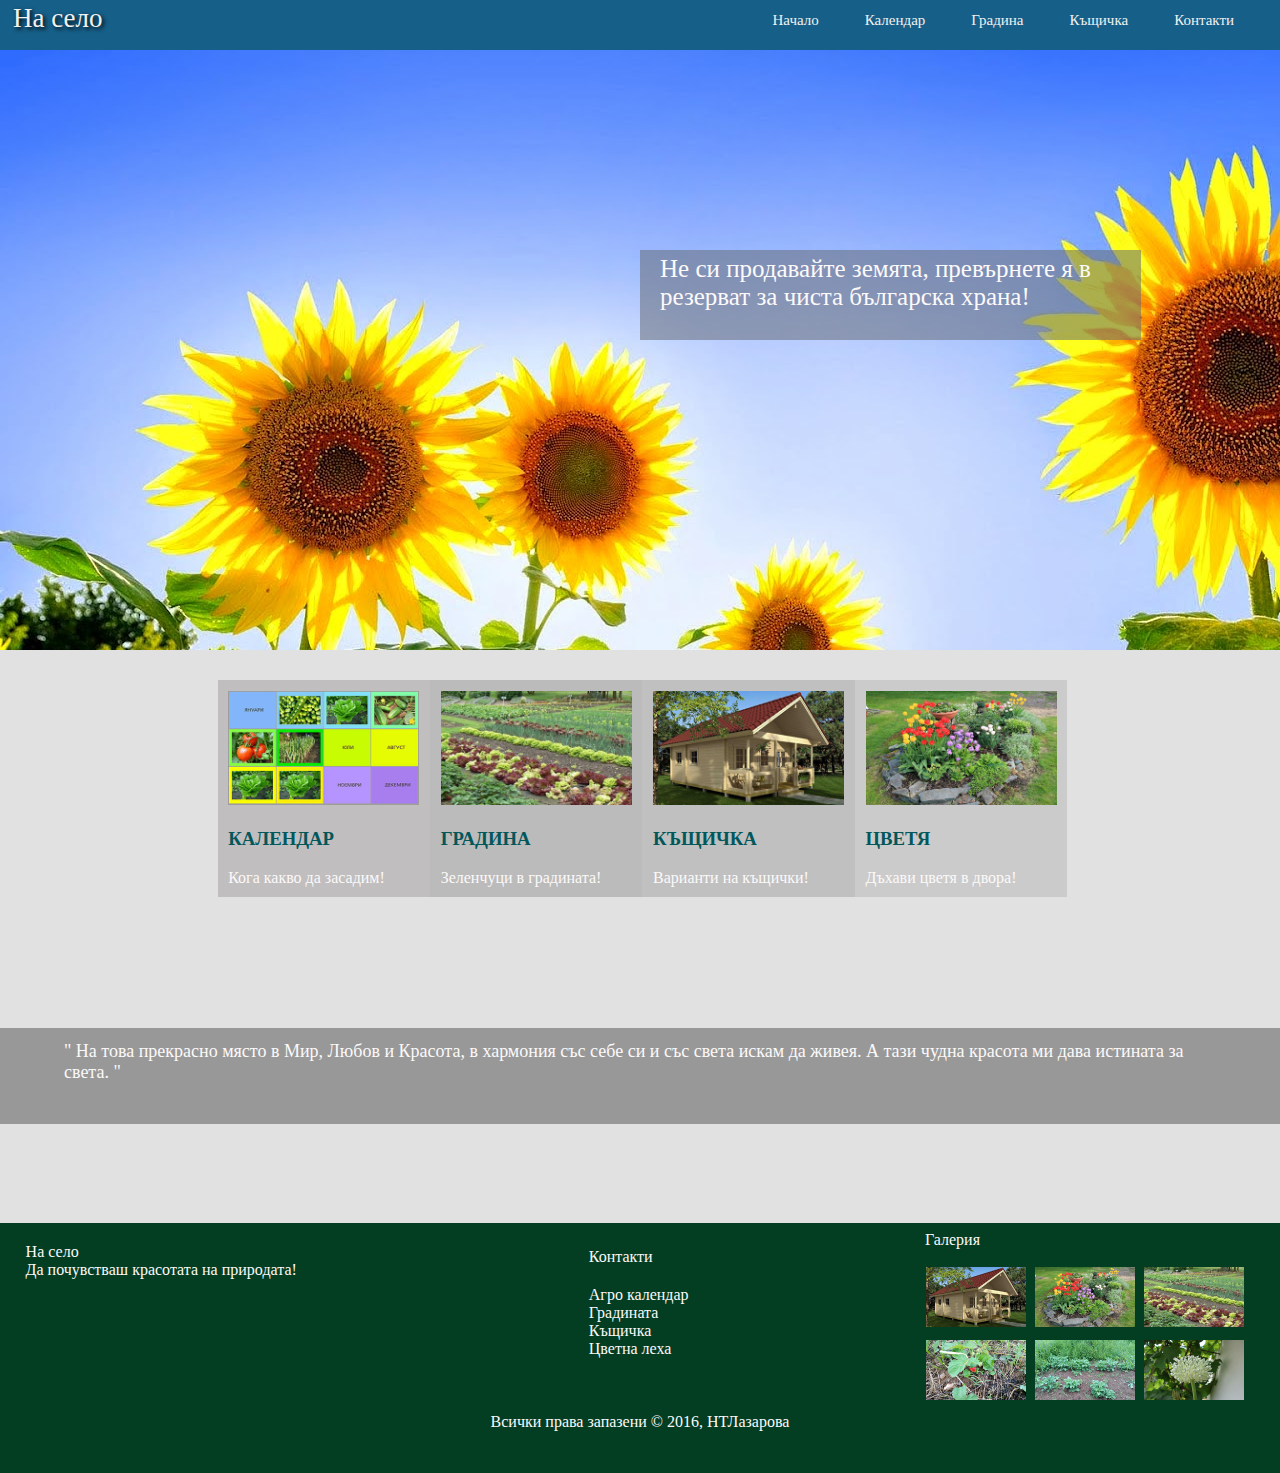
<file: naselo/index.html>
<!doctype html>
<html>
<head>
<meta charset="utf-8">
<title>Untitled Document</title>
<link href="style.css" rel="stylesheet" type="text/css">
</head>

<body>
    <header>
    	<div id="logo">
        <a href="index.html">На село</a>
        </div>
        <nav>
        	<ul>
            	<li><a href="index.html">Начало</a></li>
                <li><a href="calendar.html">Календар</a></li>
                <li><a href="garden.html">Градина</a></li>
                <li><a href="home.html">Къщичка</a></li>
                <li><a href="contact.html">Контакти</a></li>
            </ul> 
        </nav>
    </header>
    <main>
        <div id="field">
        	<div id="pbox">
            	<p>Не си продавайте земята, превърнете я в  резерват за чиста българска храна!</p>
            </div>
        </div>
        <div id="wrapperbox"><!--div 4 img -->
        	<div id="firstbox"><!-- 1 img -->
        		<a href="calendar.html"><img src="img/kalendarm.jpg" alt="calendar"  />
                <h3>Календар</h3>
                <p>Кога какво да засадим!</p></a>
        	</div><div id="secondbox"><!--2 img -->
        		<a href="garden.html"><img src="img/gradina.jpg"  alt="gradina" width="250" /><h3>Градина</h3>
                <p>Зеленчуци в градината!</p></a>
        	</div><div id="thirdbox"><!--3 img -->
        		<a href="home.html"><img  src="img/home400.jpg" alt="home" width="250" /><h3>Къщичка</h3>
                <p>Варианти на къщички!</p></a>
        	</div><div id="fourthbox"><!-- 4 img -->
        		<a href="bed.html"><img src="img/leha.jpg" alt="bed" width="250" /><h3>Цветя</h3>
                <p>Дъхави цветя в двора!</p></a>
        	</div><!-- 4 img -->
        
        </div><!--End div 4 img -->
        <div id="nature">
            <div id="beauty">
            	<p>&quot; На това прекрасно място в Мир, Любов и Красота, в хармония със себе си и със света искам да живея. А тази чудна красота ми дава истината за света. &quot;</p>
            </div>
        </div>
         
    </main>
    <!-- footer -->
    <footer>
        <div id="textfooter">
        	<p>На село</p>
            <p>Да почувстваш красотата на природата!</p>
        </div><div id="menufooter">
        	<ul>
            	<li id="tel1"><a href="contact.html">Контакти</a></li>
                <li><a href="calendar.html">Агро календар</a></li>
                <li><a href="garden.html">Градината</a></li>
                <li><a href="home.html">Къщичка</a></li>
                <li><a href="bed.html">Цветна леха</a></li>
            </ul>
            <div id="preserve">
        	<p>Всички права запазени &copy; 2016, НТЛазарова</p>
        	</div> 
        </div><div id="gallery">
        	<div id="gallerytxt"><a  href="gallery.html">Галерия</a></div>
            <div class="oneg one"><a href="gallery.html"><img src="img/home400.jpg" alt="home" width="100"/></a></div>
            <div class="oneg"><a href="gallery.html"><img src="img/leha.jpg" alt="leha" width="100"/></a></div>
            <div class="oneg"><a href="gallery.html"><img src="img/gradina.jpg" alt="gradina" width="100"/></a></div>
           <div class="toog"><a href="#"><img src="img/strawberry400.jpg" alt="home" width="100"/></a></div>
            <div class="toog"><a href="gallery.html"><img src="img/potato400.jpg" alt="leha" width="100"/></a></div>
            <div class="toog"><a href="gallery.html"><img src="img/onions400.jpg" alt="gradina" width="100"/></a></div>
        </div>
        <!--end gallery-->
        
    </footer>


</body>
</html>
</file>
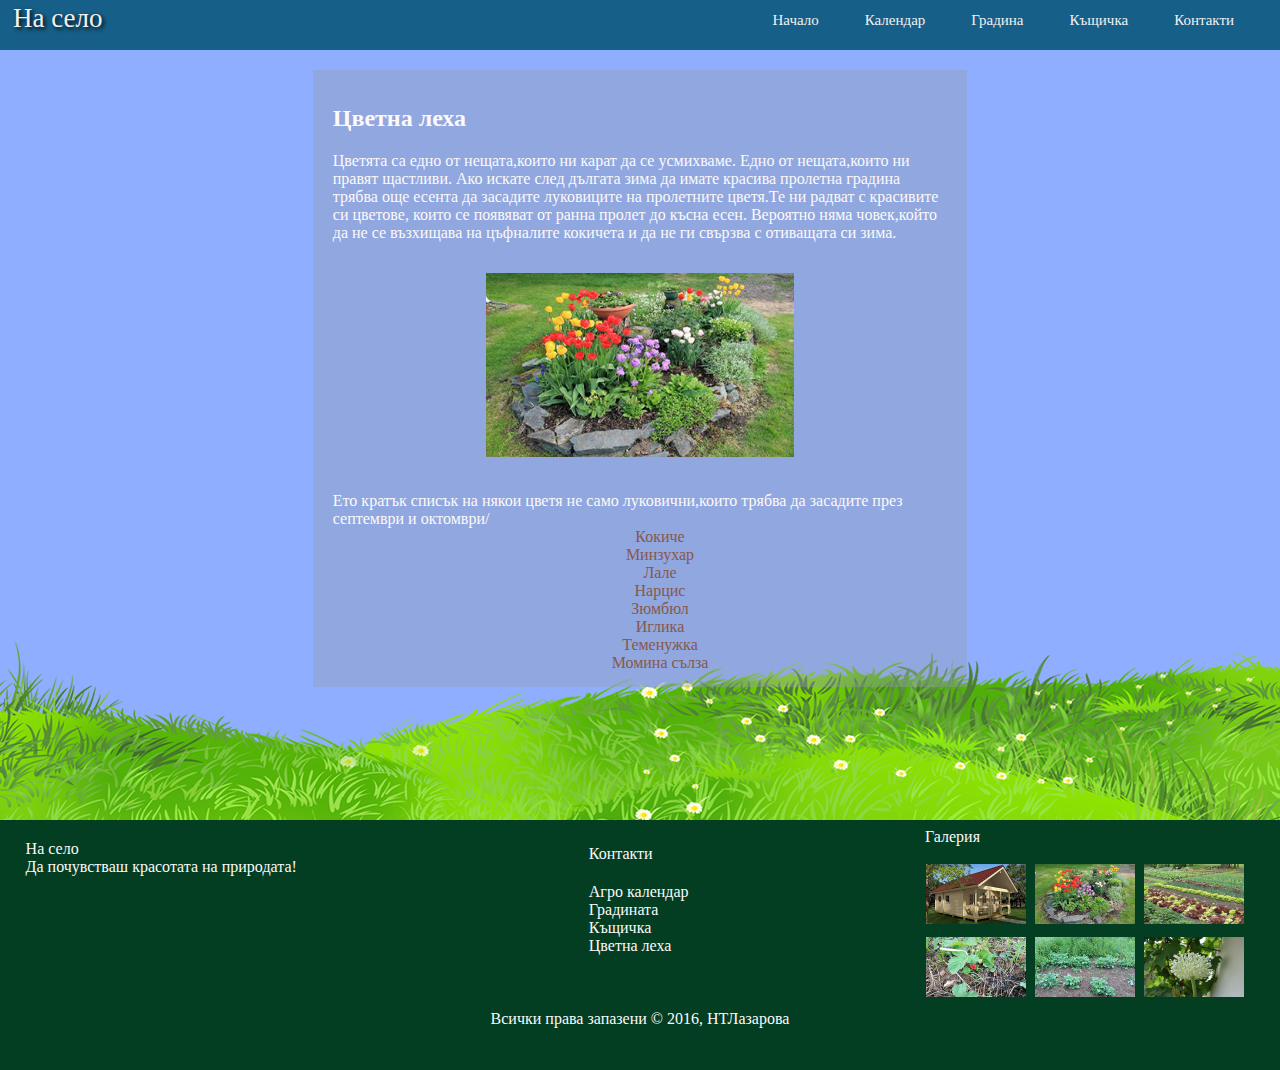
<file: naselo/bed.html>
<!doctype html>
<html>
<head>
<meta charset="utf-8">
<title>Untitled Document</title>
<link href="style.css" rel="stylesheet" type="text/css">
</head>

<body>
    <header>
    	<div id="logo">
        <a href="index.html">На село</a>
        </div>
        <nav>
        	<ul>
            	<li><a href="index.html">Начало</a></li>
                <li><a href="calendar.html">Календар</a></li>
                <li><a href="garden.html">Градина</a></li>
                <li><a href="home.html">Къщичка</a></li>
                <li><a href="contact.html">Контакти</a></li>
            </ul> 
        </nav>
    </header>
    
    <!-- Main -->
    <main>
    
        <div id="plaingarden">
        	<div id="pboxgarden">
            <h2>Цветна леха</h2>
            	<p>Цветята са едно от нещата,които ни карат да се усмихваме. Едно от нещата,които ни правят щастливи. Ако искате след дългата зима да имате красива пролетна градина трябва още есента да засадите луковиците на пролетните цветя.Те ни радват с красивите си цветове, които се появяват от ранна пролет до късна есен. Вероятно няма човек,който да не се възхищава на цъфналите кокичета и да не ги свързва с отиващата си зима.</p>
                <img src="img/leha.jpg" alt="gradina" />
                <p> Ето кратък списък на някои цветя не само луковични,които трябва да засадите през септември и октомври/ </p>
                
                <ul>
                	<li>Кокиче</li>
                    <li>Минзухар</li>
                    <li>Лале</li>
                    <li>Нарцис</li>
                    <li>Зюмбюл</li>
                    <li>Иглика</li>
                    <li>Теменужка</li>
                    <li>Момина сълза</li>
                </ul>
                
  
            </div>
        </div>
      
    </main>
    <!-- footer -->
   <!-- <div id="footercontact">-->
    <footer>
        <div id="textfooter">
        	<p>На село</p>
            <p>Да почувстваш красотата на природата!</p>
        </div><div id="menufooter">
        	<ul>
            	<li id="tel1"><a href="contact.html">Контакти</a></li>
                <li><a href="calendar.html">Агро календар</a></li>
                <li><a href="garden.html">Градината</a></li>
                <li><a href="home.html">Къщичка</a></li>
                <li><a href="bed.html">Цветна леха</a></li>
            </ul>
            <div id="preserve">
        	<p>Всички права запазени &copy; 2016, НТЛазарова</p>
        	</div> 
        </div><div id="gallery">
        	<div id="gallerytxt"><a  href="gallery.html">Галерия</a></div>
            <div class="oneg one"><a href="gallery.html"><img src="img/home400.jpg" alt="home" width="100"/></a></div>
            <div class="oneg"><a href="gallery.html"><img src="img/leha.jpg" alt="leha" width="100"/></a></div>
            <div class="oneg"><a href="gallery.html"><img src="img/gradina.jpg" alt="gradina" width="100"/></a></div>
           <div class="toog"><a href="#"><img src="img/strawberry400.jpg" alt="home" width="100"/></a></div>
            <div class="toog"><a href="gallery.html"><img src="img/potato400.jpg" alt="leha" width="100"/></a></div>
            <div class="toog"><a href="gallery.html"><img src="img/onions400.jpg" alt="gradina" width="100"/></a></div>
        </div>
        <!--end gallery-->
        </footer>
    <!--end footer -->


</body>
</html>
</file>
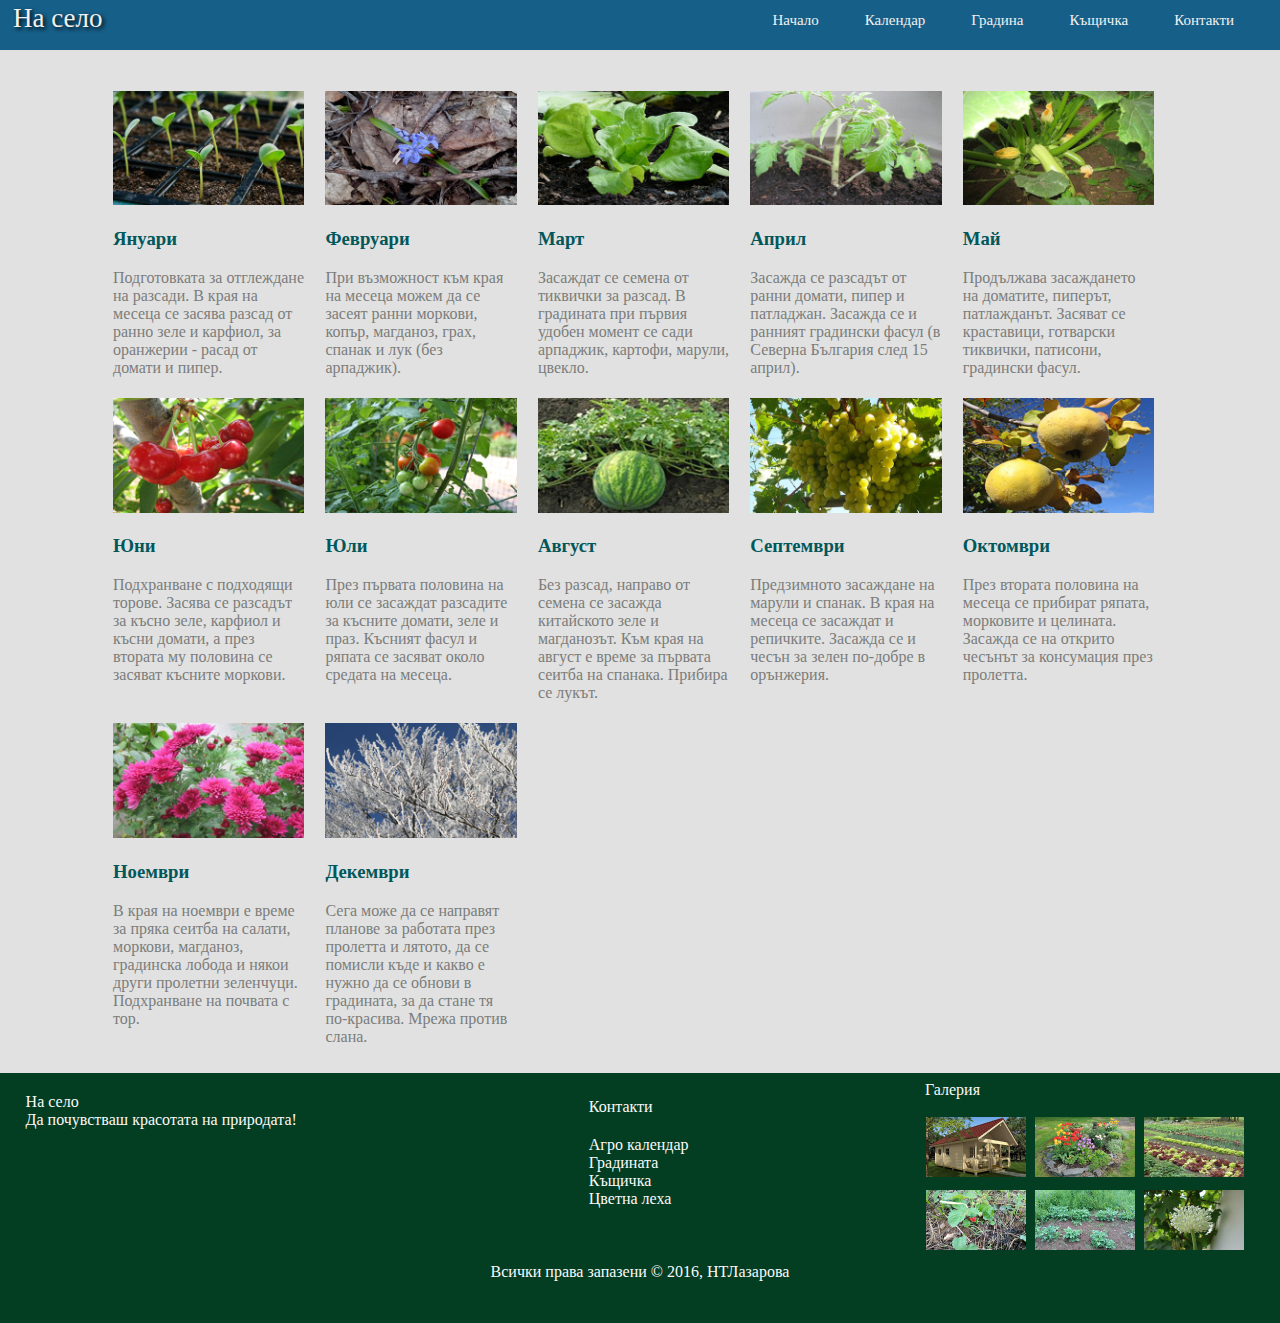
<file: naselo/calendar.html>
<!doctype html>
<html>
<head>
<meta charset="utf-8">
<title>Untitled Document</title>
<link href="style.css" rel="stylesheet" type="text/css">
</head>

<body>
    <header>
    	<div id="logo">
        <a href="index.html">На село</a>
        </div>
        <nav>
        	<ul>
            	<li><a href="index.html">Начало</a></li>
                <li><a href="calendar.html">Календар</a></li>
                <li><a href="garden.html">Градина</a></li>
                <li><a href="home.html">Къщичка</a></li>
                <li><a href="contact.html">Контакти</a></li>
            </ul> 
        </nav>
    </header>
    <main>
        
        <div id="calendarbox"><!--div 4 img -->
        	<div class="box">
        		<a href="calendar.html"><img src="img/january01.jpg" alt="calendar"  />
                <h3>Януари</h3>
                <p>Подготовката за отглеждане на разсади. В края на месеца се засява разсад от ранно зеле и карфиол, за оранжерии - расад от домати и пипер. </p></a>
        	</div><div class="box">
        		<a href="calendar.html"><img src="img/february02.jpg"  alt="gradina" width="250" /><h3>Февруари</h3>
                <p>При възможност към края на месеца можем да се засеят ранни моркови, копър, магданоз, грах, спанак и лук (без арпаджик). </p></a>
        	</div><div class="box">
        		<a href="calendar.html"><img  src="img/march03.jpg" alt="home" width="250" /><h3>Март</h3>
                <p>Засаждат се семена от тиквички за разсад. В градината при първия удобен момент се сади арпаджик, картофи, марули, цвекло.</p></a>
        	</div><div class="box">
        		<a href="calendar.html"><img src="img/april04.jpg" alt="leha" width="250" /><h3>Април</h3>
                <p>Засажда се разсадът от ранни домати, пипер и патладжан. Засажда се и ранният градински фасул (в Северна България след 15 април).</p></a>
        	</div><div class="box">
        		<a href="calendar.html"><img src="img/may05.jpg" alt="leha" width="250" /><h3>Май</h3>
                <p>Продължава засаждането на доматите, пиперът, патлажданът. Засяват се краставици, готварски тиквички, патисони, градински фасул. </p></a>
        	</div><div class="box">
        		<a href="calendar.html"><img src="img/june06.jpg" alt="leha" width="250" /><h3>Юни</h3>
                <p>Подхранване с подходящи торове. Засява се разсадът за късно зеле, карфиол и късни домати, а през втората му половина се засяват късните моркови. </p></a>
        	</div><div class="box">
        		<a href="calendar.html"><img src="img/july07.jpg" alt="leha" width="250" /><h3>Юли</h3>
                <p>През първата половина на юли се засаждат разсадите за късните домати, зеле и праз. Късният фасул и ряпата се засяват около средата на месеца. </p></a>
        	</div><div class="box">
        		<a href="calendar.html"><img src="img/august08.jpg" alt="leha" width="250" /><h3>Август</h3>
                <p>Без разсад, направо от семена се засажда китайското зеле и магданозът. Към края на август е време за първата сеитба на спанака. Прибира се лукът.</p></a>
        	</div><div class="box">
        		<a href="calendar.html"><img src="img/september09.jpg" alt="leha" width="250" /><h3>Септември</h3>
                <p>Предзимното засаждане на марули и спанак. В края на месеца се засаждат и репичките. Засажда се и чесън за зелен по-добре в орънжерия.</p></a>
        	</div><div class="box">
        		<a href="calendar.html"><img src="img/october10.jpg" alt="leha" width="250" /><h3>Октомври</h3>
                <p>През втората половина на месеца се прибират ряпата, морковите и целината. Засажда се на открито чесънът за консумация през пролетта.</p></a>
        	</div><div class="box">
        		<a href="calendar.html"><img src="img/november11.jpg" alt="leha" width="250" /><h3>Ноември</h3>
                <p>В края на ноември е време за пряка сеитба на салати, моркови, магданоз, градинска лобода и някои други пролетни зеленчуци. Подхранване на почвата с тор. </p></a>
        	</div><div class="box">
        		<a href="calendar.html"><img src="img/december12.jpg" alt="leha" width="250" /><h3>Декември</h3>
                <p>Сега може да се направят планове за работата през пролетта и лятото, да се помисли къде и какво е нужно да се обнови в градината, за да стане тя по-красива. Мрежа против слана.</p></a>
        	</div>
        
        
        
        
        </div><!--End div 4 img -->
        
        
        
        
         
    </main>
    <!-- footer -->
    <footer>
        <div id="textfooter">
        	<p>На село</p>
            <p>Да почувстваш красотата на природата!</p>
        </div><div id="menufooter">
        	<ul>
            	<li id="tel1"><a href="contact.html">Контакти</a></li>
                <li><a href="calendar.html">Агро календар</a></li>
                <li><a href="garden.html">Градината</a></li>
                <li><a href="home.html">Къщичка</a></li>
                <li><a href="bed.html">Цветна леха</a></li>
            </ul>
            <div id="preserve">
        	<p>Всички права запазени &copy; 2016, НТЛазарова</p>
        	</div> 
        </div><div id="gallery">
        	<div id="gallerytxt"><a  href="gallery.html">Галерия</a></div>
            <div class="oneg one"><a href="gallery.html"><img src="img/home400.jpg" alt="home" width="100"/></a></div>
            <div class="oneg"><a href="gallery.html"><img src="img/leha.jpg" alt="leha" width="100"/></a></div>
            <div class="oneg"><a href="gallery.html"><img src="img/gradina.jpg" alt="gradina" width="100"/></a></div>
           <div class="toog"><a href="#"><img src="img/strawberry400.jpg" alt="home" width="100"/></a></div>
            <div class="toog"><a href="gallery.html"><img src="img/potato400.jpg" alt="leha" width="100"/></a></div>
            <div class="toog"><a href="gallery.html"><img src="img/onions400.jpg" alt="gradina" width="100"/></a></div>
        </div>
        <!--end gallery-->
        
    </footer>


</body>
</html>
</file>
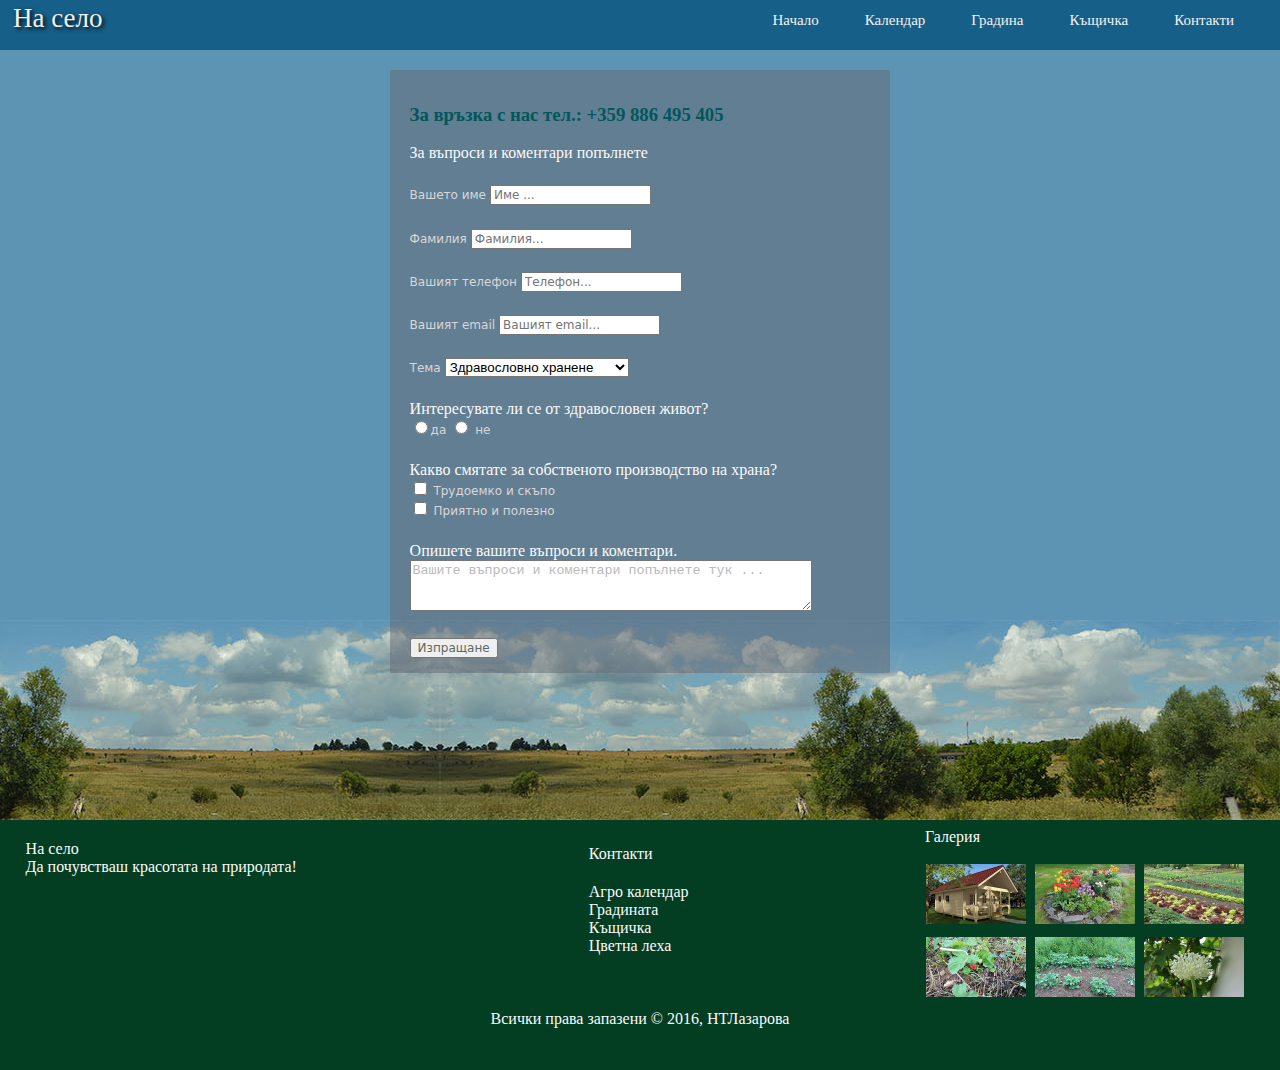
<file: naselo/contact.html>
<!doctype html>
<html>
<head>
<meta charset="utf-8">
<title>Untitled Document</title>
<link href="style.css" rel="stylesheet" type="text/css">
</head>

<body>
    <header>
    	<div id="logo">
        <a href="index.html">На село</a>
        </div>
        <nav>
        	<ul>
            	<li><a href="index.html">Начало</a></li>
                <li><a href="calendar.html">Календар</a></li>
                <li><a href="garden.html">Градина</a></li>
                <li><a href="home.html">Къщичка</a></li>
                <li><a href="contact.html">Контакти</a></li>
            </ul> 
        </nav>
    </header>
    
    <!-- Main -->
    <main>
    
        <div id="plaincontact">
        	<div id="pboxcontact">
            <h3>За връзка с нас тел.: +359 886 495 405</h3>
            	<p>За въпроси и коментари попълнете</p>
                <form action="#" method="get">
                <div>
                    <label for="lname">Вашето име</label>
                    <input type="text" name="lastname" placeholder="Име ..." id="lname"/>
                </div>
                <div>
                    <label for="fname">Фамилия</label>
                    <input type="text" name="furstname" placeholder="Фамилия..." id="fname"/>
                </div>
                <div>
                    <label for="tel">Вашият телефон</label>
                    <input type="tel" name="telephone" placeholder="Телефон..." id="tel"/>
                </div>
                <div>
                    <label for="email">Вашият email</label>
                    <input type="email" name="furstemail" placeholder="Вашият email..." id="email"/>
                </div>
                <div>
                    <label for="age">Тема</label>
                    <select name="age" id="age">
                    
                    <option label="Здравословно хранене"></option>
                    <option label="Отглеждане на зеленчуци"></option>
                    <option label="Отглеждане на плодове"></option>
                    <option label="Цветя"></option>
                    <option label="Къщи"></option>
                    </select>
                </div>
                <div>
                <p>Интересувате ли се от здравословен живот?</p>
                <input type="radio" name="disease" value="yes" id="diyes"/><label for="diyes">да</label>
                <input type="radio" name="disease" value="no" id="dino"/>
                <label for="dino">не</label>
                </div>
                <div>
                <p>Какво смятате за собственото производство на храна?</p>
                <label><input type="checkbox" id="cbox1" value="first_checkbox"> Трудоемко и скъпо</label><br>

<input type="checkbox" id="cbox2" value="second_checkbox"> <label for="cbox2">Приятно и полезно</label>
                </div>
                <div>
                <p>Опишете вашите въпроси и коментари.</p>
                <textarea name="diseases">Вашите въпроси и коментари попълнете тук ...</textarea>
                </div>
                <input type="submit" value="Изпращане" >
                </form>
            </div>
        </div>
      
    </main>
    
    <!-- footer -->
  
    <footer>
        <div id="textfooter">
        	<p>На село</p>
            <p>Да почувстваш красотата на природата!</p>
        </div><div id="menufooter">
        	<ul>
            	<li  id="tel1"><a href="contact.html">Контакти</a></li>
                <li><a href="calendar.html">Агро календар</a></li>
                <li><a href="garden.html">Градината</a></li>
                <li><a href="home.html">Къщичка</a></li>
                <li><a href="bed.html">Цветна леха</a></li>
            </ul>
            <div id="preserve">
        	<p>Всички права запазени &copy; 2016, НТЛазарова</p>
        	</div> 
        </div><div id="gallery">
        	<div id="gallerytxt"><a  href="gallery.html">Галерия</a></div>
            <div class="oneg one"><a href="gallery.html"><img src="img/home400.jpg" alt="home" width="100"/></a></div>
            <div class="oneg"><a href="gallery.html"><img src="img/leha.jpg" alt="leha" width="100"/></a></div>
            <div class="oneg"><a href="gallery.html"><img src="img/gradina.jpg" alt="gradina" width="100"/></a></div>
           <div class="toog"><a href="#"><img src="img/strawberry400.jpg" alt="home" width="100"/></a></div>
            <div class="toog"><a href="gallery.html"><img src="img/potato400.jpg" alt="leha" width="100"/></a></div>
            <div class="toog"><a href="gallery.html"><img src="img/onions400.jpg" alt="gradina" width="100"/></a></div>
        </div>
        <!--end gallery-->
        </footer>
    <!--end footer -->


</body>
</html>
</file>
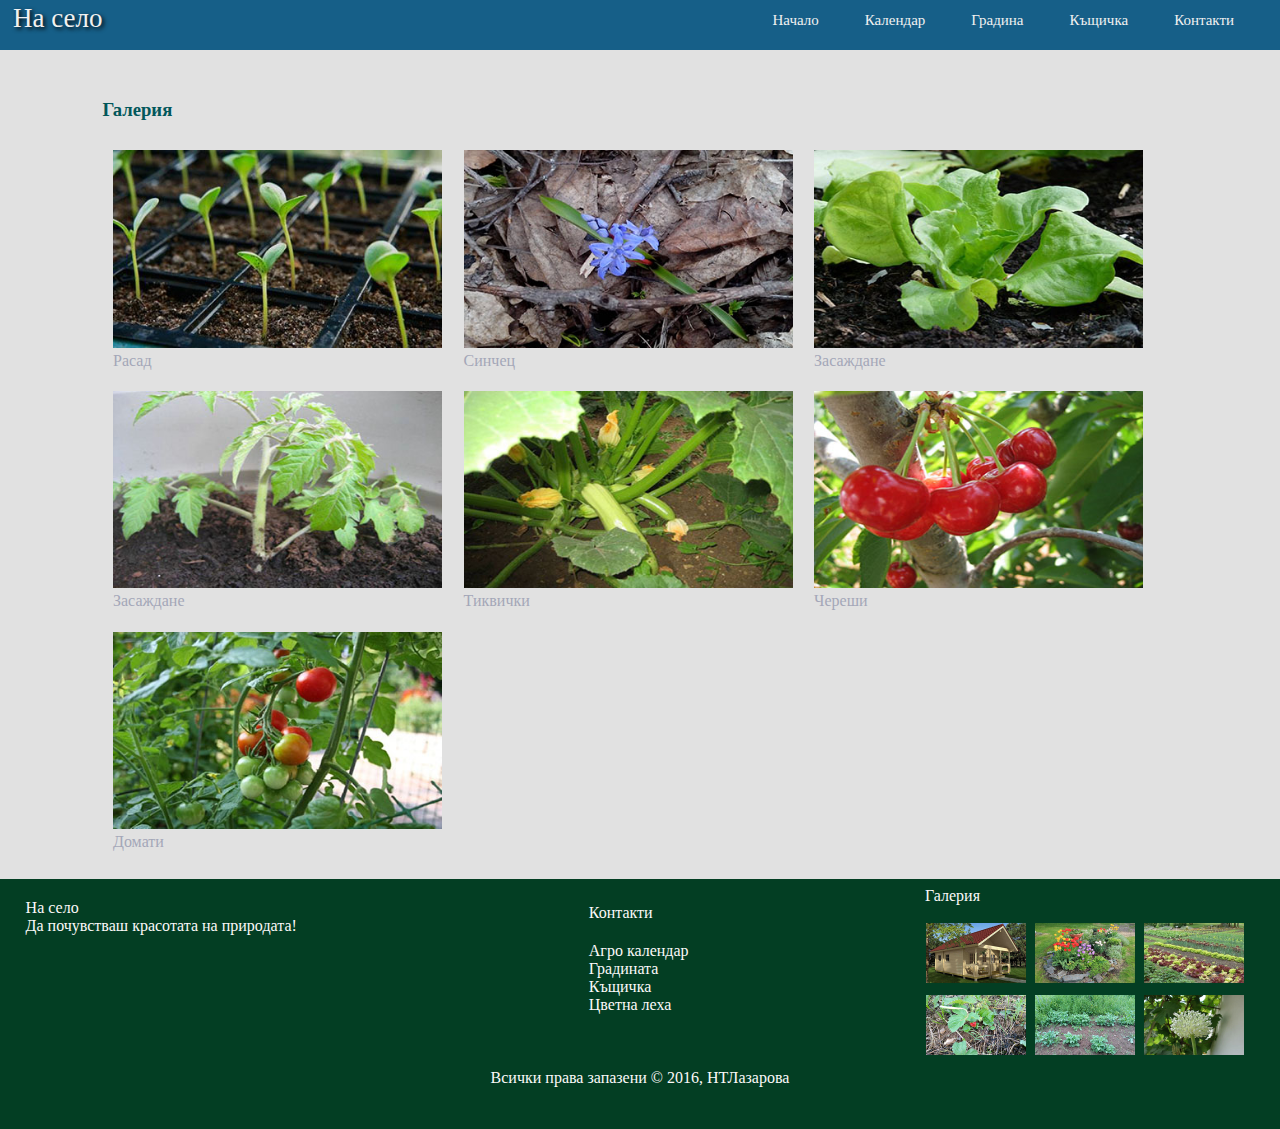
<file: naselo/gallery.html>
<!doctype html>
<html>
<head>
<meta charset="utf-8">
<title>Untitled Document</title>
<link href="style.css" rel="stylesheet" type="text/css">
</head>

<body>
    <header>
    	<div id="logo">
        <a href="index.html">На село</a>
        </div>
        <nav>
        	<ul>
            	<li><a href="index.html">Начало</a></li>
                <li><a href="calendar.html">Календар</a></li>
                <li><a href="garden.html">Градина</a></li>
                <li><a href="home.html">Къщичка</a></li>
                <li><a href="contact.html">Контакти</a></li>
            </ul> 
        </nav>
    </header>
    <main>
        
        <div id="gallerybox"><!--div 4 img -->
         <h3>Галерия</h3>
        	<div class="gbox">
        		<a target="_blank" href="img/january01.jpg"><img src="img/january01.jpg" alt="calendar"  />
                <p>Расад</p></a>
        	</div><div class="gbox">
        		<a target="_blank" href="img/february02.jpg"><img src="img/february02.jpg"  alt="gradina" width="250" />
                <p>Синчец</p></a>
        	</div><div class="gbox">
        		<a target="_blank" href="img/march03.jpg"><img  src="img/march03.jpg" alt="home" width="250" />
                <p>Засаждане </p></a>
        	</div><div class="gbox">
        		<a target="_blank" href="img/april04.jpg"><img src="img/april04.jpg" alt="leha" width="250" />
                <p>Засаждане</p></a>
        	</div><div class="gbox">
        		<a target="_blank" href="img/may05.jpg"><img src="img/may05.jpg" alt="leha" width="250" />
                <p>Тиквички</p></a>
        	</div><div class="gbox">
        		<a target="_blank" href="img/june06.jpg"><img src="img/june06.jpg" alt="leha" width="250" />
                <p>Череши </p></a>
        	</div><div class="gbox">
        		<a target="_blank" href="img/july07.jpg"><img src="img/july07.jpg" alt="leha" width="250" />
                <p>Домати </p></a>
        	</div>
        
        
        
        
        </div><!--End div 4 img -->
        
        
        
        
         
    </main>
    <!-- footer -->
    <footer>
        <div id="textfooter">
        	<p>На село</p>
            <p>Да почувстваш красотата на природата!</p>
        </div><div id="menufooter">
        	<ul>
            	<li id="tel1"><a href="contact.html">Контакти</a></li>
                <li><a href="calendar.html">Агро календар</a></li>
                <li><a href="garden.html">Градината</a></li>
                <li><a href="home.html">Къщичка</a></li>
                <li><a href="bed.html">Цветна леха</a></li>
            </ul>
            <div id="preserve">
        	<p>Всички права запазени &copy; 2016, НТЛазарова</p>
        	</div> 
        </div><div id="gallery">
        	<div id="gallerytxt"><a  href="gallery.html">Галерия</a></div>
            <div class="oneg one"><a href="gallery.html"><img src="img/home400.jpg" alt="home" width="100"/></a></div>
            <div class="oneg"><a href="gallery.html"><img src="img/leha.jpg" alt="leha" width="100"/></a></div>
            <div class="oneg"><a href="gallery.html"><img src="img/gradina.jpg" alt="gradina" width="100"/></a></div>
           <div class="toog"><a href="#"><img src="img/strawberry400.jpg" alt="home" width="100"/></a></div>
            <div class="toog"><a href="gallery.html"><img src="img/potato400.jpg" alt="leha" width="100"/></a></div>
            <div class="toog"><a href="gallery.html"><img src="img/onions400.jpg" alt="gradina" width="100"/></a></div>
        </div>
        <!--end gallery-->
        
    </footer>


</body>
</html>
</file>
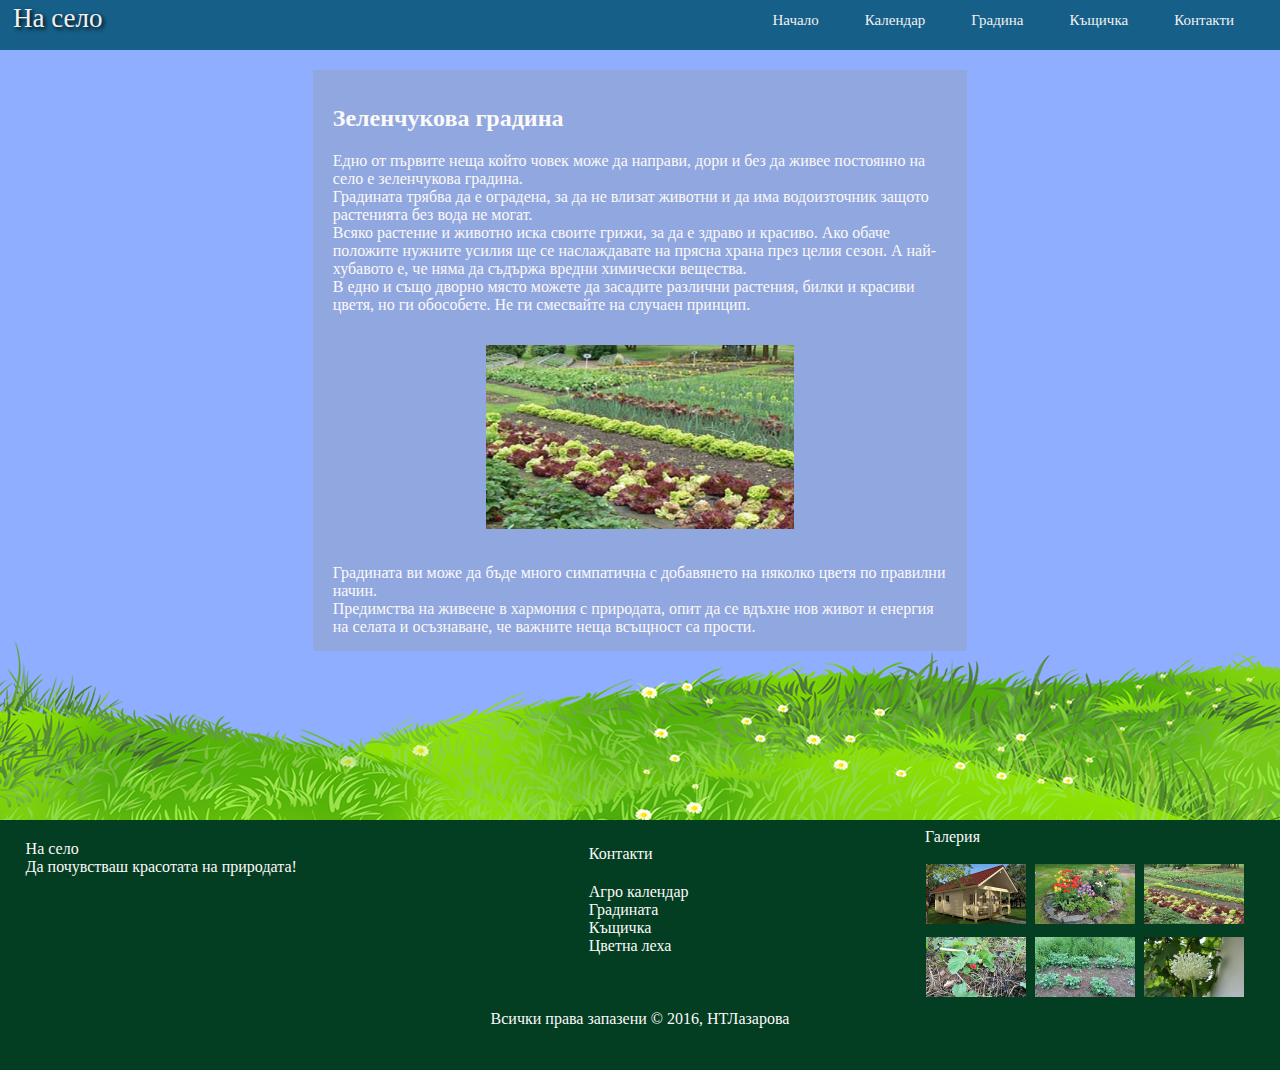
<file: naselo/garden.html>
<!doctype html>
<html>
<head>
<meta charset="utf-8">
<title>Untitled Document</title>
<link href="style.css" rel="stylesheet" type="text/css">
</head>

<body>
    <header>
    	<div id="logo">
        <a href="index.html">На село</a>
        </div>
        <nav>
        	<ul>
            	<li><a href="index.html">Начало</a></li>
                <li><a href="calendar.html">Календар</a></li>
                <li><a href="garden.html">Градина</a></li>
                <li><a href="home.html">Къщичка</a></li>
                <li><a href="contact.html">Контакти</a></li>
            </ul> 
        </nav>
    </header>
    
    <!-- Main -->
    <main>
    
        <div id="plaingarden">
        	<div id="pboxgarden">
            <h2>Зеленчукова градина</h2>
            	<p>Едно от първите неща който човек може да направи, дори и без да живее постоянно на село е зеленчукова градина.</p>
                <p>Градината трябва да е оградена, за да не влизат животни и да има водоизточник защото растенията без вода не могат. </p>
                <p>Всяко растение и животно иска своите грижи, за да е здраво и красиво. Ако обаче положите нужните усилия ще се наслаждавате на прясна храна през целия сезон. А най-хубавото е, че няма да съдържа вредни химически вещества.</p>
                <p>В едно и също дворно място можете да засадите различни растения, билки и красиви цветя, но ги обособете. Не ги смесвайте на случаен принцип.</p>
                <img src="img/gradina.jpg" alt="gradina" />
                <p>Градината ви може да бъде много симпатична с добавянето на няколко цветя по правилни начин.</p>
                <p>Предимства на живеене в хармония с природата, опит да се вдъхне нов живот и енергия на селата и осъзнаване, че важните неща всъщност са прости.</p>
                
                
                 

            </div>
        </div>
      
    </main>
    <!-- footer -->
 
    <footer>
        <div id="textfooter">
        	<p>На село</p>
            <p>Да почувстваш красотата на природата!</p>
        </div><div id="menufooter">
        	<ul>
            	<li id="tel1"><a href="contact.html">Контакти</a></li>
                <li><a href="calendar.html">Агро календар</a></li>
                <li><a href="garden.html">Градината</a></li>
                <li><a href="home.html">Къщичка</a></li>
                <li><a href="bed.html">Цветна леха</a></li>
            </ul>
            <div id="preserve">
        	<p>Всички права запазени &copy; 2016, НТЛазарова</p>
        	</div> 
        </div><div id="gallery">
        	<div id="gallerytxt"><a  href="gallery.html">Галерия</a></div>
            <div class="oneg one"><a href="gallery.html"><img src="img/home400.jpg" alt="home" width="100"/></a></div>
            <div class="oneg"><a href="gallery.html"><img src="img/leha.jpg" alt="leha" width="100"/></a></div>
            <div class="oneg"><a href="gallery.html"><img src="img/gradina.jpg" alt="gradina" width="100"/></a></div>
           <div class="toog"><a href="#"><img src="img/strawberry400.jpg" alt="home" width="100"/></a></div>
            <div class="toog"><a href="gallery.html"><img src="img/potato400.jpg" alt="leha" width="100"/></a></div>
            <div class="toog"><a href="gallery.html"><img src="img/onions400.jpg" alt="gradina" width="100"/></a></div>
        </div>
        <!--end gallery-->
        </footer>
    <!--end footer -->


</body>
</html>
</file>
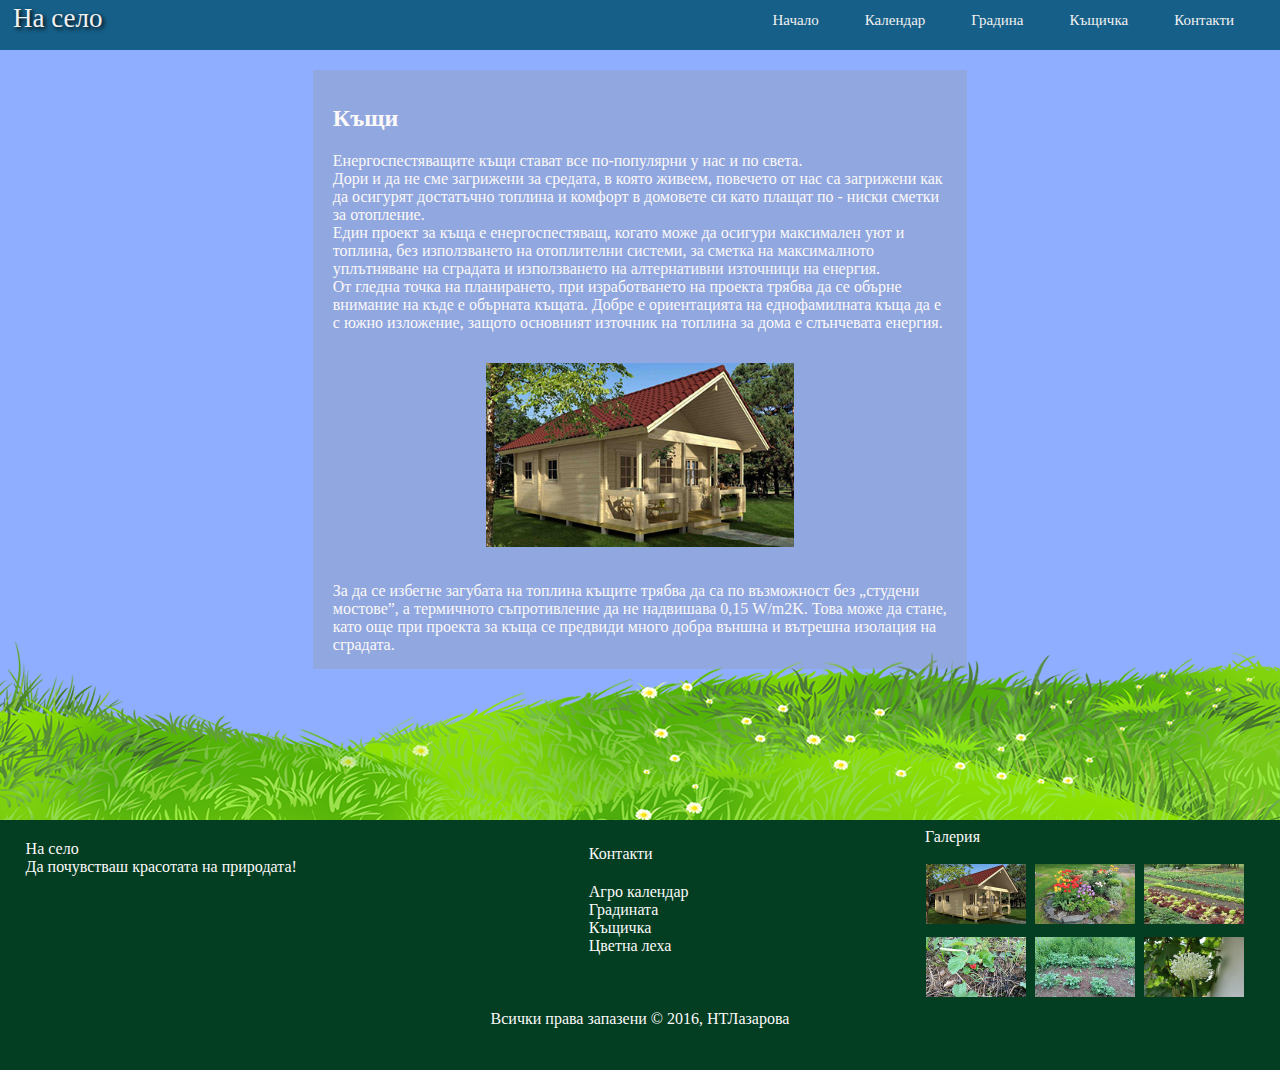
<file: naselo/home.html>
<!doctype html>
<html>
<head>
<meta charset="utf-8">
<title>Untitled Document</title>
<link href="style.css" rel="stylesheet" type="text/css">
</head>

<body>
    <header>
    	<div id="logo">
        <a href="index.html">На село</a>
        </div>
        <nav>
        	<ul>
            	<li><a href="index.html">Начало</a></li>
                <li><a href="calendar.html">Календар</a></li>
                <li><a href="garden.html">Градина</a></li>
                <li><a href="home.html">Къщичка</a></li>
                <li><a href="contact.html">Контакти</a></li>
            </ul> 
        </nav>
    </header>
    
    <!-- Main -->
    <main>
    
        <div id="plaingarden">
        	<div id="pboxgarden">
            <h2>Къщи</h2>
            	<p>Енергоспестяващите къщи стават все по-популярни у нас и по света.</p>
                <p>Дори и да не сме загрижени за средата, в която живеем, повечето от нас са загрижени как да осигурят достатъчно топлина и комфорт  в домовете си като плащат по - ниски сметки за отопление.</p>
                <p>Един проект за къща е енергоспестяващ, когато може да осигури максимален уют и топлина, без използването на отоплителни системи, за сметка на максималното уплътняване на сградата и използването на алтернативни източници на енергия.</p>
                <p>От гледна точка на планирането, при изработването на проекта трябва да се обърне внимание на къде е обърната къщата. Добре е ориентацията на еднофамилната къща да е с южно изложение, защото основният източник на топлина за дома е слънчевата енергия.</p>
              <img src="img/home400.jpg" alt="home" />  
                <p>За да се избегне загубата на топлина къщите трябва да са по възможност без „студени мостове”, а термичното съпротивление да не надвишава 0,15 W/m2K. Това може да стане, като още при проекта за къща се предвиди много добра външна и вътрешна изолация на сградата.</p>
                
                
                
                 

            </div>
        </div>
      
    </main>
    <!-- footer -->
   
    <footer>
        <div id="textfooter">
        	<p>На село</p>
            <p>Да почувстваш красотата на природата!</p>
        </div><div id="menufooter">
        	<ul>
            	<li id="tel1"><a href="contact.html">Контакти</a></li>
                <li><a href="calendar.html">Агро календар</a></li>
                <li><a href="garden.html">Градината</a></li>
                <li><a href="home.html">Къщичка</a></li>
                <li><a href="bed.html">Цветна леха</a></li>
            </ul>
            <div id="preserve">
        	<p>Всички права запазени &copy; 2016, НТЛазарова</p>
        	</div> 
        </div><div id="gallery">
        	<div id="gallerytxt"><a  href="gallery.html">Галерия</a></div>
            <div class="oneg one"><a href="gallery.html"><img src="img/home400.jpg" alt="home" width="100"/></a></div>
            <div class="oneg"><a href="gallery.html"><img src="img/leha.jpg" alt="leha" width="100"/></a></div>
            <div class="oneg"><a href="gallery.html"><img src="img/gradina.jpg" alt="gradina" width="100"/></a></div>
           <div class="toog"><a href="#"><img src="img/strawberry400.jpg" alt="home" width="100"/></a></div>
            <div class="toog"><a href="gallery.html"><img src="img/potato400.jpg" alt="leha" width="100"/></a></div>
            <div class="toog"><a href="gallery.html"><img src="img/onions400.jpg" alt="gradina" width="100"/></a></div>
        </div>
        <!--end gallery-->
        </footer>
    <!--end footer -->


</body>
</html>
</file>
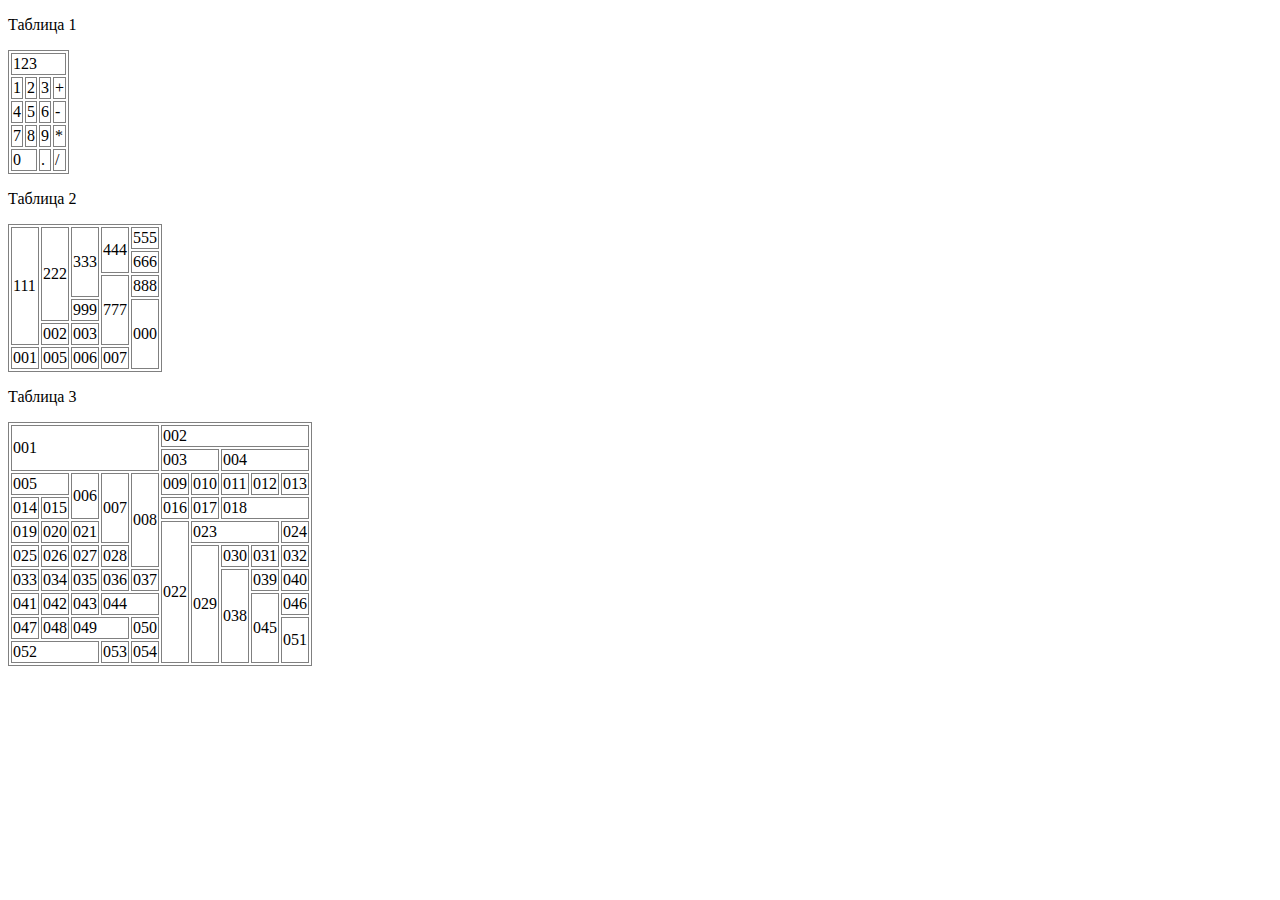
<file: test gitfile/table1.html>
<!DOCTYPE html>
<html lang="bg" xmlns="http://www.w3.org/1999/xhtml">

	<head>
		<title>Tables</title>
		<meta http-equiv="Content-Type" content="text/html; charset=utf-8" />
        <style>
			table, td, th { border: 1px solid gray;}
			
		</style>
	</head>
	
	<body>
    
	<!-- table 1-->	
   	
	<p>Таблица 1</p>
	<table>
		<tr>
			<td colspan="4"> 123</td>
		</tr>
		<tr>
			<td> 1</td>
			<td> 2</td>
			<td> 3</td>
			<td> +</td>
		</tr>
		<tr>
            <td> 4</td>
            <td> 5</td>
            <td> 6</td>
            <td> -</td>
		</tr>
    	<tr>
            <td> 7</td>
            <td> 8</td>
            <td> 9</td>
            <td> *</td>
		</tr>
    	<tr>
            <td colspan="2"> 0</td>
            <td> .</td>
            <td> /</td>
		</tr>
	</table>
   
    
    <!-- table 2-->	
   
	<p>Таблица 2</p>
	<table>
        <tr>
            <td rowspan="5"> 111</td>
            <td rowspan="4"> 222</td>
            <td rowspan="3"> 333</td>
            <td rowspan="2"> 444</td>
            <td> 555</td>
        </tr>
        <tr>
            <td> 666</td>
        </tr>
        <tr>
            <td rowspan="3"> 777</td>
            <td> 888</td>
        </tr>
        <tr>
            <td> 999</td>
            <td rowspan="3"> 000</td>
        </tr>
        <tr>
            <td> 002</td>
            <td> 003</td>
        </tr>
        <tr>
            <td> 001</td>
            <td> 005</td>
            <td> 006</td>
            <td> 007</td>
        </tr>
	</table>
   
    
     <!-- table 3-->
     
     <p>Таблица 3</p>
	<table>
        <tr>
            <td colspan="5" rowspan="2"> 001</td>
            <td colspan="5"> 002</td>
        </tr>
        <tr>
            <td colspan="2"> 003</td>
            <td colspan="3"> 004</td>
        </tr>
        <tr>
            <td colspan="2"> 005</td>
            <td rowspan="2"> 006</td>
            <td rowspan="3"> 007</td>
            <td rowspan="4"> 008</td>
            <td> 009</td>
            <td> 010</td>
            <td> 011</td>
            <td> 012</td>
            <td> 013</td>
        </tr>
        <tr>
            <td> 014</td>
            <td> 015</td>
            <td> 016</td>
            <td> 017</td>
            <td colspan="3"> 018</td>
        </tr>
        <tr>
            <td> 019</td>
            <td> 020</td>
            <td> 021</td>
            <td rowspan="6"> 022</td>
            <td colspan="3"> 023</td>
            <td> 024</td>
        </tr>
        <tr>
            <td> 025</td>
            <td> 026</td>
            <td> 027</td>
            <td> 028</td>
            <td rowspan="5"> 029</td>
            <td> 030</td>
            <td> 031</td>
            <td> 032</td>
        </tr>
        <tr>
            <td> 033</td>
            <td> 034</td>
            <td> 035</td>
            <td> 036</td>
            <td> 037</td>
            <td rowspan="4"> 038</td>
            <td> 039</td>
            <td> 040</td>
        </tr>
        <tr>
            <td> 041</td>
            <td> 042</td>
            <td> 043</td>
            <td colspan="2"> 044</td>
            <td rowspan="3"> 045</td>
            <td> 046</td>
        </tr>
        <tr>
            <td> 047</td>
            <td> 048</td>
            <td colspan="2"> 049</td>
            <td> 050</td>
            <td rowspan="2"> 051</td>
        </tr>
        <tr>
            <td colspan="3"> 052</td>
            <td> 053</td>
            <td> 054</td>
        </tr>
	</table>	
		
	</body>
	</html>
</file>
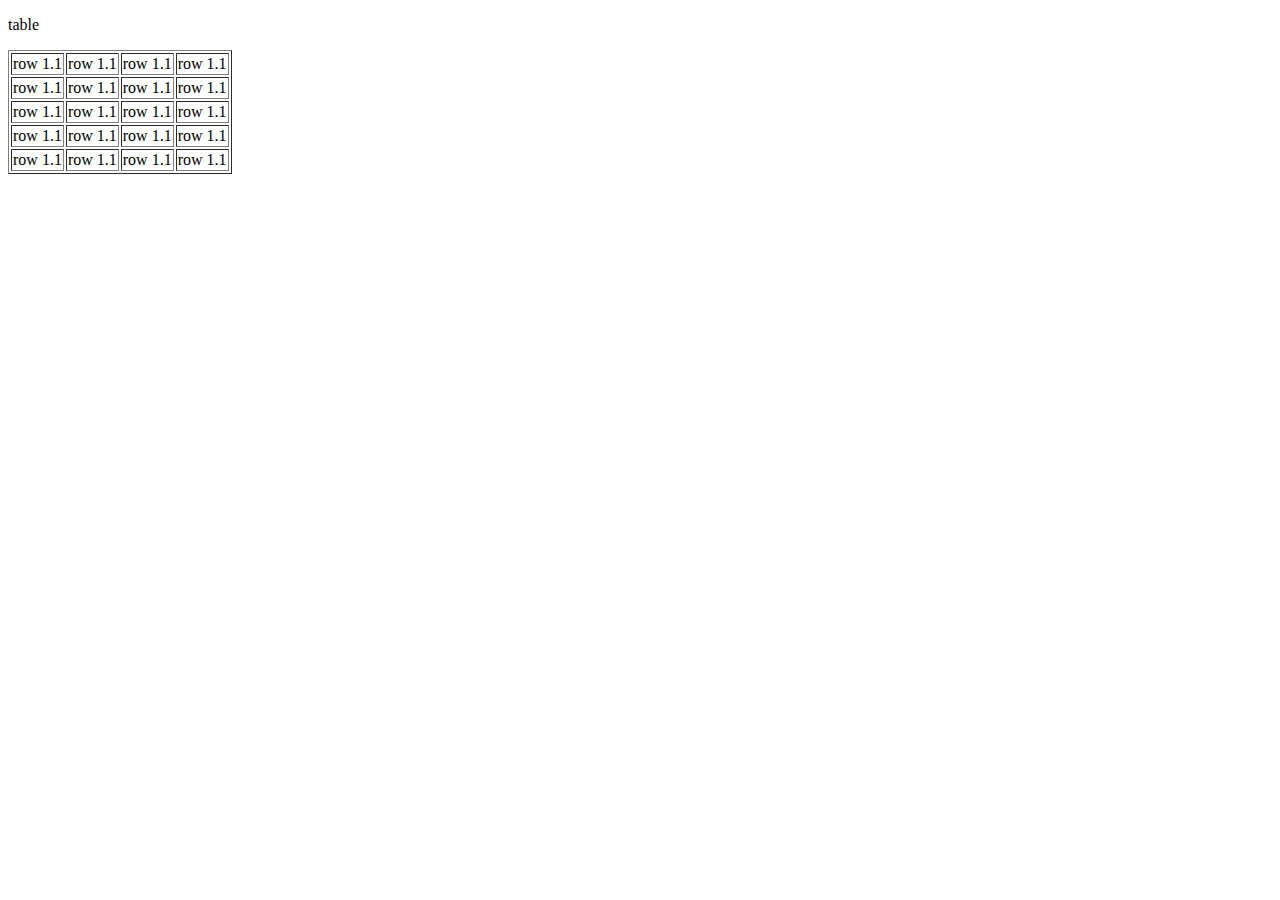
<file: test gitfile/table2.html>
<!DOCTYPE html>
<html lang="bg" xmlns="http://www.w3.org/1999/xhtml">

	<head>
		<title>Demo</title>
		<meta http-equiv="Content-Type" content="text/html; charset=utf-8" />
		
	</head>
	
	<body>
	
	
	
	<p>table</p>
	<table border="1">
	<tr>
	<td> row 1.1</td>
	<td> row 1.1</td>
	<td> row 1.1</td>
	<td> row 1.1</td>
	</tr>
	<tr>
	<td> row 1.1</td>
	<td> row 1.1</td>
	<td> row 1.1</td>
	<td> row 1.1</td>
	</tr>
	<tr>
	<td> row 1.1</td>
	<td> row 1.1</td>
	<td> row 1.1</td>
	<td> row 1.1</td>
	</tr>
    <tr>
	<td> row 1.1</td>
	<td> row 1.1</td>
	<td> row 1.1</td>
	<td> row 1.1</td>
	</tr>
    <tr>
	<td> row 1.1</td>
	<td> row 1.1</td>
	<td> row 1.1</td>
	<td> row 1.1</td>
	</tr>
	</table>
	
	
	
	</body>
	</html>
</file>
<file: naselo/style.css>
html, body, div, header, main, footer, p, h1, ul, li, img{
	margin: 0px;
	pading:0;
}
body{
	background: #E1E1E1;
	width:100%;
}
/* header */
p, a, h2 {
	color: #FCF9F9;
	font-family:cursive;
	/*font-family:"Lucida Grande", "Lucida Sans Unicode", "Lucida Sans", "DejaVu Sans", Verdana, sans-serif;*/
	text-decoration:none;
}
h3{
	color: #02575b;
	font-family:cursive;
}
ul{
	list-style-type:none;
}
header{
	/* background: rgba(0, 0, 0, 0.4); */
	background: rgba(14, 90, 132, 0.96);
	min-height:50px;
	width: 100.0%;
	display: block;
	}
#logo{
	display:inline-block;
	padding: 3px;
	/*margin-left:5%;
	margin-top:2px;*/
}
header div a{
	font-size:27px;
	text-shadow: 2px 2px 4px   #000000;	
}

header nav{	
	float:right;	
}
header li{
	display:inline-block;
	padding:6px;
	margin:6px 5px;
	/*text-transform: uppercase;*/
	font-size:15px;
}
header a{		
	color:#F1F1F1;
	padding:10px;	
}
header a:hover{
	color: rgb(213, 221, 210);
	/*background-color: rgba(101, 108, 118, 0.8);*/
	text-shadow: 2px 2px 4px #000000;	
}
header ul{
	
	text-align:right;
	margin-right:25px;
	/*margin-left:530px;*/
}
/* End header */
main{
	/* position:absolute; */
	width:100%;
	/* top:0; */
	/* left:0; */
	min-height: 100px;
}
#field{
	background-image: url(img/sunflower.jpg);
	width:100%;
	height:600px;
	/* position:absolute; */
	/* top:0; */
	/* left:0; */
	z-index:-10;
	}
#pbox{
	max-width:36%;
	background:rgba(101,108,118,0.54);
	position:absolute;
	top:250px;
	left:50%;
	min-height:80px;
	z-index: 5;
	padding:5px 20px;
}
#pbox p{
	font-size:25px;			
}
#wrapperbox{
	background: #E1E1E1;
	width: 83%;
	/* height: 300px; */
	/* position:absolute; */
	/* top:650px; */
	padding-left: 17%;
	/* margin: 10px 0; */
	padding-top: 30px;
	padding-bottom: 5px;
}
#wrapperbox img{
	width:100%;
}
#wrapperbox div{
	width:18%;
	height: 92.9%;
	display:inline-block;
	/* position: relative; */
	/* top:0; */
	/* left: 0%; */
	margin:0;
	padding: 1%;
}
#firstbox{
	background:#C0BEBE;
}
#secondbox{
	background:#BBBBBB;
}
#thirdbox{
	background:#C0C0C0;
}
#fourthbox{
	background:#CBCBCB;
}
#wrapperbox h3{
	text-transform: uppercase;
	
}
#wrapperbox p{
	/*padding-left:5%;*/	
}
#wrapperbox a{	
	color: #4492e2;
}
#nature{
	/*background:url(img/landscape.jpg);*/
	background-image: url(img/springtime1680.jpg);
	width:100%;
	min-height:295px;
	/* position: absolute; */
	/* left:0; */
	/* top:1000px; */
	background-attachment: fixed;
	background-position: center;
	background-repeat: no-repeat;
	background-size: cover;
}
#beauty{
	background:rgba(103,104,104,0.60);
	width: 90%;
	min-height:70px;
	margin: 2% 0px;
	padding: 1% 5%;
	font-size: large;
	position:relative;
	top: 100px;
}
footer{
	display: block;
	background: #033E23;
	width:100%;
	min-height: 250px;
}
footer div{
	
	text-decoration:none;
	/* align-content: center; */
}
#textfooter{
	background-color: transparent;
	width: 26%;
	min-height: 220px;
	display: inline-block;
	/* position:relative; */
	/* top:0; */
	/* left:0; */
	padding: 20px 2% 5px 2%;
	text-decoration:none;
	vertical-align: top;
}
#menufooter{
	background-color: transparent;/*#0D4D4A;*/
	width:40%;
	min-height: 245px;
	/* position: absolute; */
	display: inline-block;
	/* top:0; */
	/* left:30%; */
	/* padding: 5px 2%; */
	vertical-align: top;
}
#menufooter ul{
	padding-bottom: 55px;
	padding-left: 40%;
	margin-top: 25px;
}
#tel1{
	padding-bottom: 20px;
}
#preserve{
	text-align:center;	
}
#gallery{
	background-color: transparent;
	width: 26%;
	min-height: 223px;
	display: inline-block;
	/* position: absolute; */
	/* top:0; */
	/* left:70%; */
	padding: 5px 2%;
	vertical-align: top;
}
#gallery div{
	display: inline-block;
	position: relative;
	padding: 1%;
}
#gallerytxt{
	width: 100%;
}
.oneg{
	/* width:270px; */
	width: 29%;
	height: 92.9%;
	top:0;
	left: 0%;
	margin: 1px;
}
.one{
	margin-top: 11px;
}
.toog{
	width: 29%;
	height: 92.9%;
	top:0;
	left: 0%;
	margin: 1px;
}


/*CONTACT*/
#plaincontact {
    background: url(img/plain1680.jpg), #5d94b3;
    background-position: right bottom, left top;
    background-repeat: no-repeat, repeat;
    width:100%;
    height: 750px;
    /* position:absolute; */
    /* top:0; */
    /* left:0; */
    z-index:-10;
    padding-top: 20px;
}
#pboxcontact{
	max-width:36%;
	background:rgba(101,108,118,0.54);
	/* position:absolute; */
	/* top: 105px; */
	/* left: 34%; */
	min-height:80px;
	z-index:-1;
	padding: 15px 20px;
	margin: 0 auto 0 auto;
}
#pboxcontact div{
	margin: 5% 0;
}
textarea {
	width: 86%;
	height: 45px;
	color: #bababa;
}
label {
	font-family:"Lucida Grande", "Lucida Sans Unicode", "Lucida Sans", "DejaVu Sans", Verdana, sans-serif;
	color:#D9D7D7;
	font-size:12px;
}
input{
	font-family:"Lucida Grande", "Lucida Sans Unicode", "Lucida Sans", "DejaVu Sans", Verdana, sans-serif;
	color: #5d6866;
	font-size:12px;
}



/*Calendar*/
.box {
	width:18%;
	height: 92.9%;
	display:inline-block;
	position: relative;
	top:0;
	left: 0%;
	margin:0;
	padding: 1%;
	color:#344B47;
	vertical-align: top;
}
#calendarbox{
	background: #E1E1E1;
	width: 83%;
	height: 100%;
	/* position:absolute; */
	/* top:650px; */
	/* margin: 10px 0; */
	padding-top: 30px;
	padding-bottom: 17px;
	padding-left: 8%;
}
#calendarbox img{
	width:100%;
}
#calendarbox a{
	color:#0F4105;
	
}
#calendarbox p{
	color: #7b7d7b;
}
/*gallery*/
#gallerybox{
	background: #E1E1E1;
	width: 83%;
	height: 100%;
	/* position:absolute; */
	/* top:650px; */
	/* margin: 10px 0; */
	padding-top: 30px;
	padding-bottom: 17px;
	padding-left: 8%;
}
.gbox {
	width: 31%;
	height: 92.9%;
	display:inline-block;
	position: relative;
	top:0;
	left: 0%;
	margin:0;
	padding: 1%;
	color:#344B47;
	vertical-align: top;
}
#gallerybox img{
	width:100%;
}
#gallerybox a{
	color:#0F4105;
	
}
#gallerybox p{
	color: #A4A7B8;
}






/*Garden*/
#plaingarden {
    background: url(img/poleto180h.png), #8faeff;
    background-position: right bottom, left top;
    background-repeat: no-repeat, repeat;
    width:100%;
    min-height: 750px;
    /* position:absolute; */
    /* top:0; */
    /* left:0; */
    z-index:-10;
    padding-top: 20px;
}
#pboxgarden{
	max-width: 48%;
	background: rgba(148, 158, 174, 0.4);
	/* position:absolute; */
	/* top: 105px; */
	/* left: 34%; */
	min-height:80px;
	z-index:-1;
	padding: 15px 20px;
	margin: 0 auto 0 auto;
}
#pboxgarden div{
	margin: 5% 0;
}
#pboxgarden img{
	margin: 5% 25%;
	width: 50%;
}
/*bed*/
#pboxgarden li{
	/* margin: 0 0%; */
	color: #88584a;
	font-family:cursive;
	text-align: center;
	padding-left: -5%;
}


/*Responsive*/ 
@media only screen and (max-width: 780px){
	header{
	/*background: rgba(0, 0, 0, 0.4);*/
	background: rgba(51,102,153,0.53);
	min-height:200px;
	width: 100.0%;
	}
#logo{
	float: right;
	display:inline-block;
	padding: 3px;
	/*margin-left:5%;
	margin-top:2px;*/
}
header div a{
	font-size:27px;
	text-shadow: 2px 2px 4px   #000000;	
}

header nav{	
	float: left;
	/*text-align:center;*/	
}
	header li{
	display: block;
	padding:6px;
	margin:6px 5px;	
	font-size:15px;
}

#wrapperbox{
	background-color: transparent;
	width: 83%;
	min-height: 292px;
	/* position:absolute; */
	/* top:650px; */
	padding-left: 17%;
}
#wrapperbox img{
	width:100%;	
}
#wrapperbox div{
	width:40%;
	height: 84.9%;
	display:inline-block;
	/* position: relative; */
	/* top:0; */
	/* left: 0%; */
	margin:0;
	padding: 1%;
}
#nature{
	/*background:url(img/landscape.jpg);*/
	background-image: url(img/springtime1680.jpg);
	width:100%;
	min-height:295px;
	/* position: absolute; */
	/* left:0; */
	/* top:1300px; */
	background-attachment: fixed;
	background-position: center;
	background-repeat: no-repeat;
	background-size: cover;
}
#beauty{
	background:rgba(103,104,104,0.60);
	width: 90%;
	min-height:70px;
	margin: 8% 0px;
	padding: 1% 5%;
	font-size: large;
	position:relative;
	
	
}

	#textfooter{
	background-color: transparent;
	width: 100%;
	min-height: 40px;
	/* position:relative; */
	/* top:0; */
	/* left:0; */
	padding: 20px 2% 5px 2%;
	text-decoration:none;
}
	#menufooter{
	background-color: #0D4D4A;
	width:100%;
	min-height: 245px;
	/* position: relative; */
	/* top:0; */
	/* left:0; */
	/* padding: 5px 2%; */
}
	#gallery{
	background-color: transparent;
	width: 100%;
	min-height: 223px;
	/* position: relative; */
	/* top:0; */
	/* left:0; */
	padding: 5px 2%;
}
/*calendar max-width 780px*/
.box {
	width: 45%;
	height: 92.9%;
	display:inline-block;
	position: relative;
	top:0;
	left: 0%;
	margin:0;
	padding: 1%;
	color:#344B47;
	vertical-align: top;
}
#calendarbox{
	background: #E1E1E1;
	width: 83%;
	height: 100%;
	/* position:absolute; */
	/* top:650px; */
	/* margin: 10px 0; */
	padding-top: 30px;
	padding-bottom: 17px;
	padding-left: 8%;
}
#calendarbox img{
	width:100%;
}
/*gallery max-width 780px*/
#gallerybox{
	background: #E1E1E1;
	width: 83%;
	height: 100%;
	/* position:absolute; */
	/* top:650px; */
	/* margin: 10px 0; */
	padding-top: 30px;
	padding-bottom: 17px;
	padding-left: 8%;
}
.gbox {
	width: 45%;
	height: 92.9%;
	display:inline-block;
	position: relative;
	top:0;
	left: 0%;
	margin:0;
	padding: 1%;
	color:#344B47;
	vertical-align: top;
}

/*Garden max-width 780px*/
#plaingarden {
    background: url(img/poleto180h.png), #8faeff;
    background-position: right bottom, left top;
    background-repeat: no-repeat, repeat;
    width:100%;
    min-height: 850px;
    /* position:absolute; */
    /* top:0; */
    /* left:0; */
    z-index:-10;
    padding-top: 20px;
}
#pboxgarden{
	max-width: 48%;
	background: rgba(148, 158, 174, 0.4);
	/* position:absolute; */
	/* top: 105px; */
	/* left: 34%; */
	min-height:80px;
	z-index:-1;
	padding: 15px 20px;
	margin: 0 auto 0 auto;
}
#pboxgarden div{
	margin: 5% 0;
}
#pboxgarden img{
	margin: 5% 25%;
	width: 50%;
}
/*bed*/
#pboxgarden li{
	/* margin: 0 0%; */
	color: #88584a;
	font-family:cursive;
	text-align: center;
	padding-left: -5%;
}
/*CONTACT*/
#plaincontact {
    background: url(img/plain1680.jpg), #5d94b3;
    background-position: right bottom, left top;
    background-repeat: no-repeat, repeat;
    width:100%;
    height: 850px;
    /* position:absolute; */
    /* top:0; */
    /* left:0; */
    z-index:-10;
    padding-top: 20px;
}
textarea {
	width: 97%;
	height: 45px;
	color: #bababa;
}

}
</file>
